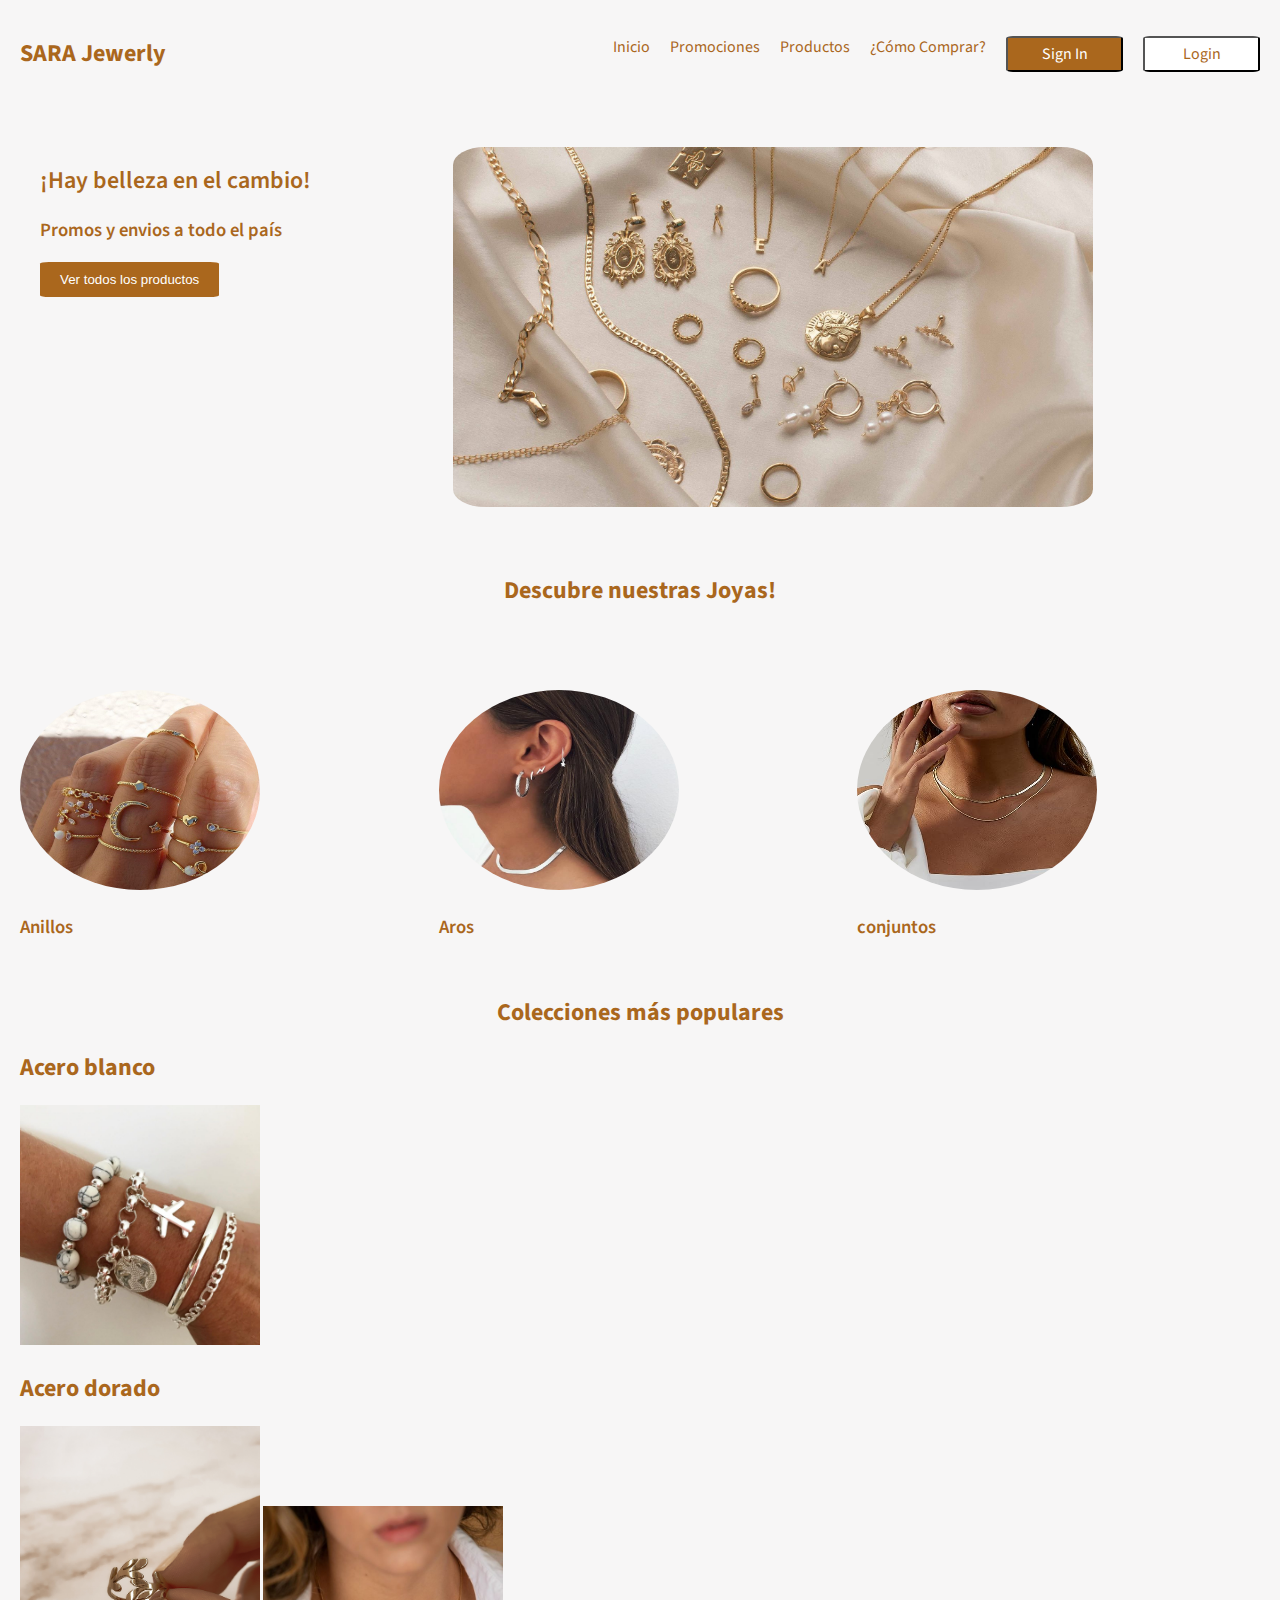
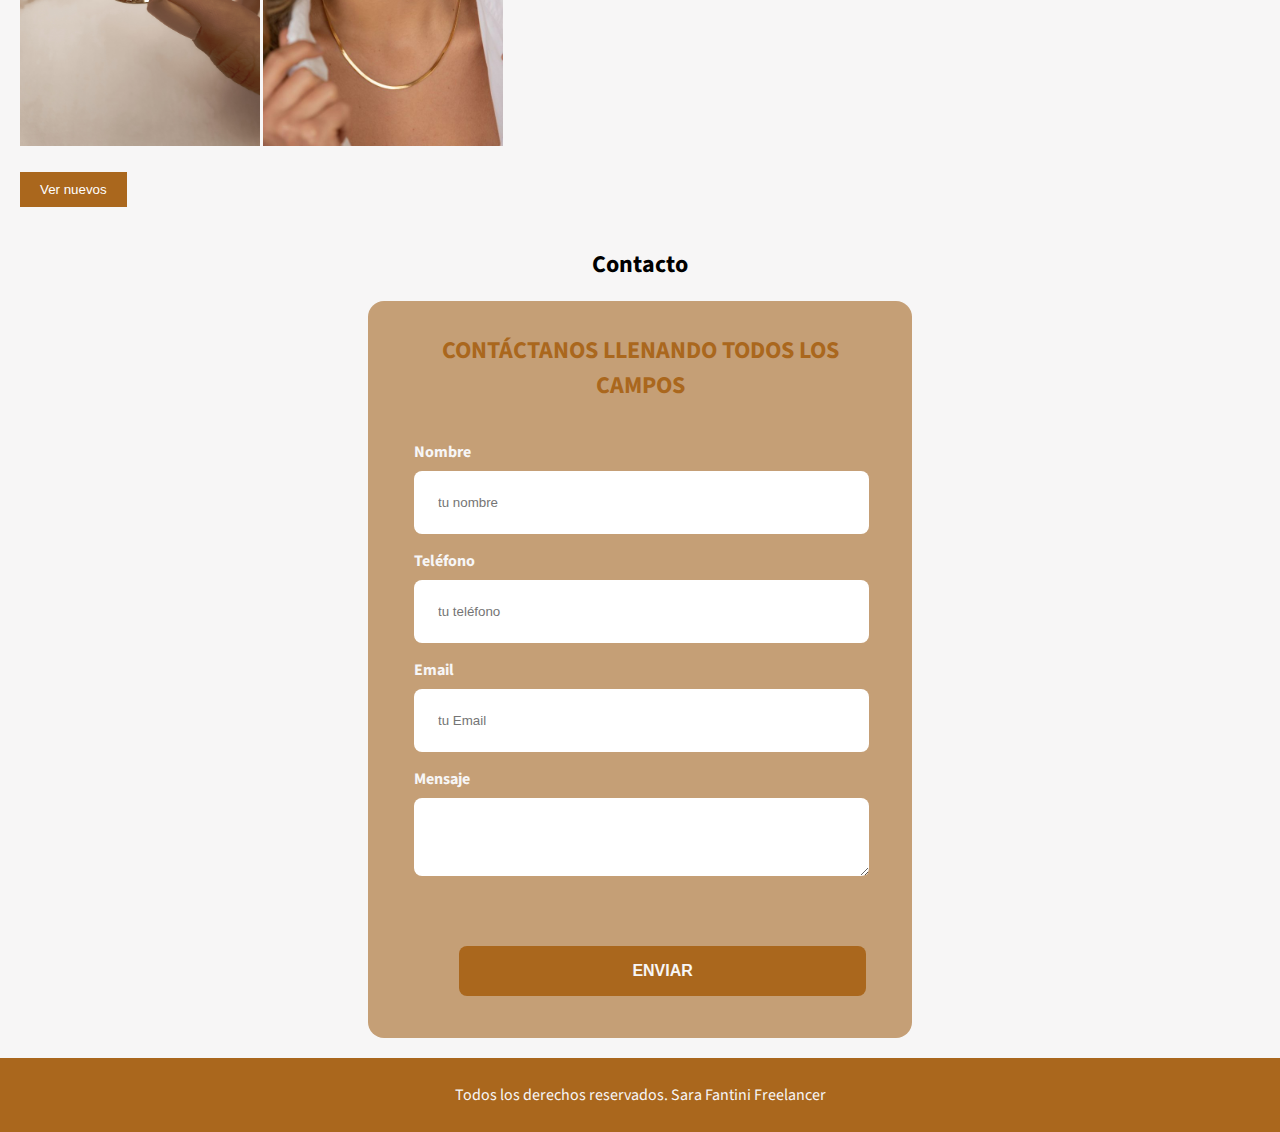
<file: index.html>
<!DOCTYPE html>
<html lang="es">
  <head>
    <meta charset="UTF-8" />
    <meta http-equiv="X-UA-Compatible" content="IE=edge" />
    <meta name="viewport" content="width=device-width, initial-scale=1.0" />
    <title>SARA Jewerly</title>
    <link rel="preload" href="css/stytles.css" as="style" />
    <link href="css/stytles.css" rel="stylesheet" />
  </head>

  <body>
    <header>
      <h1>SARA Jewerly</h1>
      <nav>
        <a href="#">Inicio</a>
        <a href="#">Promociones</a>
        <a href="#">Productos</a>
        <a href="#">¿Cómo Comprar?</a>

        <button class="button-Sign-In">Sign In</button>
        <button class="button-Login">Login</button>
      </nav>
    </header>

    <main>
      <div class="primera-seccion">
        <div class="belleza-cambios">
          <h1>¡Hay belleza en el cambio!</h1>

          <h3>Promos y envios a todo el país</h3>

          <button class="compras">Ver todos los productos</button>
        </div>

        <div class="img-belleza">
          <img src="img/imagen-portada.jpg" alt="" />
        </div>
      </div>

      <div class="nuestras-joyas">
        <h2>Descubre nuestras Joyas!</h2>

        <div class="joyas">
          <img src="img/anilloss.jpg" alt="" />
          <h3>Anillos</h3>
        </div>

        <div class="joyas">
          <img src="img/aros-segunda-seccion.jpg" alt="" />
          <h3>Aros</h3>
        </div>

        <div class="joyas">
          <img src="img/collares.jpg" alt="" />
          <h3>conjuntos</h3>
        </div>
      </div>

      <div class="colecciones">
        <h1>Colecciones más populares</h1>

        <div class="acero-Blanco">
          <h2>Acero blanco</h2>
          <img src="img/imagen-acero-blanco.jpg" alt="" />
        </div>

        <div class="acero-Dorado">
          <h2>Acero dorado</h2>
          <img src="img/img-acero-dorado1.jpg" alt="" />
          <img src="img/img-acero-dorado2.jpg" alt="" />
        </div>
      </div>

      <div>
        <button class="ver-nuevos">Ver nuevos</button>
      </div>

      <section>
        <h2>Contacto</h2>

        <form class="formulario">
          <fieldset>
            <legend>Contáctanos llenando todos los campos</legend>

          <div class="contenedor-campos">

            <div class="campo">
              <label class="campo">Nombre</label>
              <input class="input-text" type="text" placeholder="tu nombre" />
            </div>

            <div class="campo">
              <label>Teléfono</label>
              <input class="input-text" type="tel" placeholder="tu teléfono" />
            </div>

            <div class="campo">
              <label>Email</label>
              <input class="input-text" type="email" placeholder="tu Email" />
            </div>

            <div class="campo">
              <label>Mensaje</label>
              <textarea class="input-text"></textarea>
            </div>

          </div> <!--contenedor-campos-->

            <div class="enviar alinear-derecha flex">
              <input class="boton w-100" type="submit" value="Enviar">
            </div>
          </fieldset>
        </form>
      </section>

    </main>

    <footer>
      <p>Todos los derechos reservados. Sara Fantini Freelancer</p>
    </footer>
  </body>
</html>
</file>
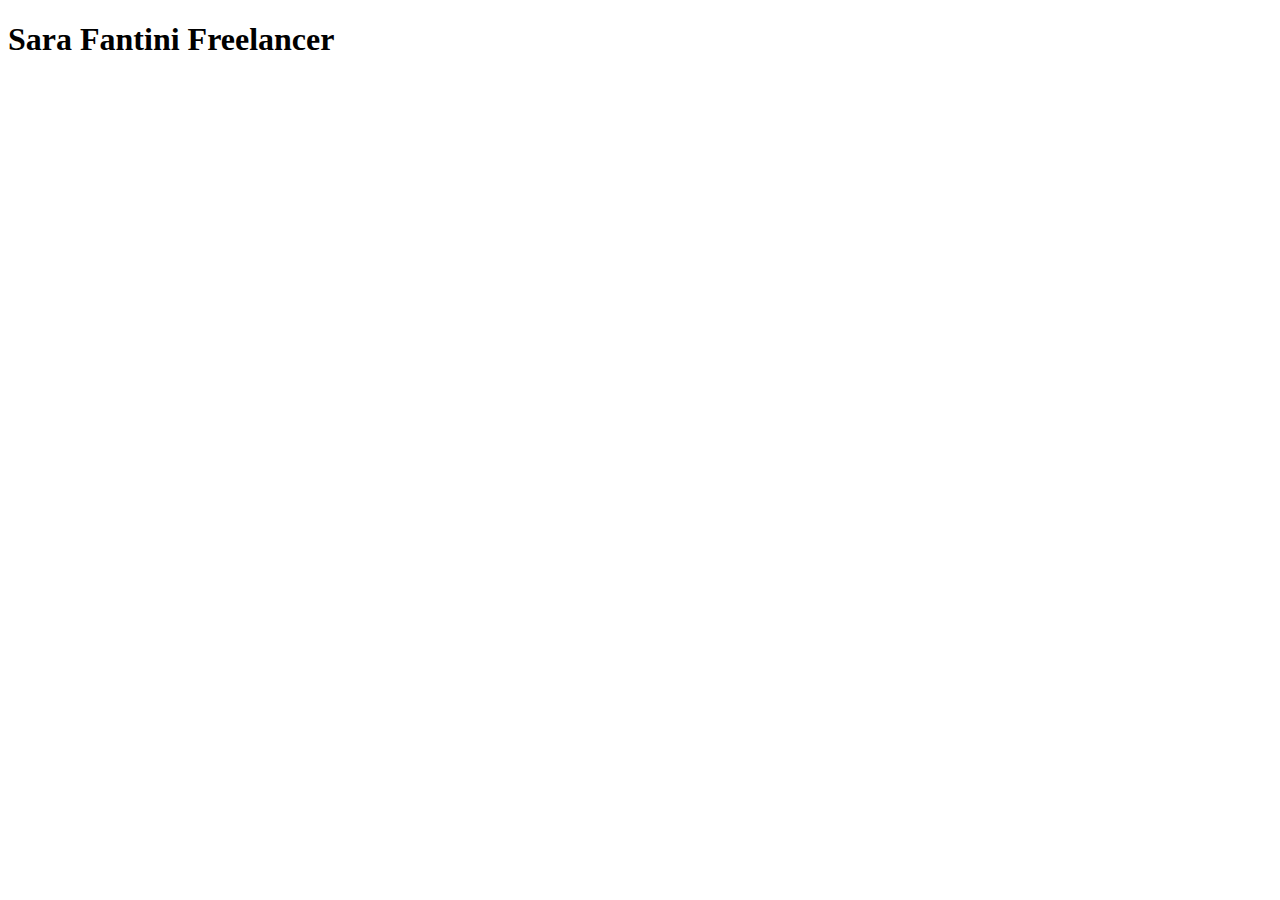
<file: nosotros.html>
<!DOCTYPE html>
<html lang="en">
<head>
    <meta charset="UTF-8">
    <meta http-equiv="X-UA-Compatible" content="IE=edge">
    <meta name="viewport" content="width=device-width, initial-scale=1.0">
    <title>Diseñadora ux/ui</title>
    <link rel="preload" href="css/stytles.css" as="style">
    <link href="css/stytles.css" rel="stylessheet">
</head>
<body>
    <header>
        <h1>Sara Fantini Freelancer</h1>
    </header>
</file>
<file: css/stytles.css>
@import url("https://fonts.googleapis.com/css2?family=Source+Sans+3:wght@300;400;500;600&display=swap");

/* Estilo general */
body {
  background-color: #f7f6f6;
  font-family: "Source Sans 3", sans-serif;
  margin: 0;
  padding: 0;
}

/* Encabezado */
header {
  display: flex;
  justify-content: space-between;
  align-items: center;
  padding: 20px;
  color: #aa671d;
  font-family: "Source Sans 3", sans-serif;
}


h1 {
  font-size: 24px;
}

nav {
  display: flex;
  gap: 20px;
}

nav a {
  color: #aa671d;
  text-decoration: none;
  font-family: "Source Sans 3", sans-serif;
}

/* utilidades */ 
.w-100{
  width: 100%;
}
.flex{
  display: flex;
}
.alinear-derecha {
  justify-content: flex-end;
}

/* Botones Sign In y Login */
.button-Login {
  background-color: white;
  color: #aa671d;
  font-family: "Source Sans 3", sans-serif;
  width: 117px;
  height: 36px;
  font-size: 16px;
  border-radius: 6%;
}

.button-Sign-In {
  background-color: #aa671d;
  color: white;
  font-family: "Source Sans 3", sans-serif;
  width: 117px;
  height: 36px;
  font-size: 16px;
  border-radius: 6%;
  cursor: pointer;
}

/* Main content */
main {
  display: grid;
  grid-template-rows: 1fr 1fr;
  gap: 20px;
  padding: 20px;
}

.primera-seccion {
  display: grid;
  grid-template-columns: 1fr 2fr;
  gap: 20px;
  padding: 20px;
}

.img-belleza img {
  width: 40rem;
  border-radius: 5%;
}

.belleza-cambios h1,
h3 {
  font-weight: 600;
  color: #aa671d;
}
.belleza-cambios button {
  background-color: #aa671d;
  border-radius: 5%;
  color: white;
}

.compras {
  background-color: #aa671d;
  color: #fff;
  border: none;
  padding: 10px 20px;
  cursor: pointer;
}

.nuestras-joyas {
  display: grid;
  grid-template-columns: repeat(3, 1fr);
  grid-template-rows: 100px 1fr;
  column-gap: 1rem;
  
}

.nuestras-joyas h2 {
  color: #aa671d;
  text-align: center;
  grid-column-start: 1;
  grid-column-end: 4;
  grid-row-start: 1;
  grid-row-end: 3;
}

.nuestras-joyas img {
  width: 300px;
  height: 200px;
  border-radius: 60%;
}

.joyas {
  justify-content: center;
}
.joyas img {
  width: 15rem;
}

.joyas h3 {
  color: #aa671d;
}

.colecciones {
  color: #aa671d;
}
.colecciones h1{
  text-align: center;
}

.acero-Blanco,
.acero-Dorado {
  color: #aa671d;
}

.acero-Blanco img,
.acero-Dorado img {
  width: 15rem;
}


.ver-nuevos {
  background-color: #aa671d;
  color: #fff;
  border: none;
  padding: 10px 20px;
  cursor: pointer;
}


/**contacto**/

section h2 {
  text-align: center;
}
.formulario {
  background-color: #c59f76;
  width: min( 30rem, 100% ); /**utilizar el valor mas pequeño**/
  margin: 0 auto;
  padding: 2rem;
  border-radius: 1rem;

}

.formulario fieldset {
  border: none;
}

.formulario legend {
  text-align: center;
  font-size: 1.5rem;
  text-transform: uppercase;
  font-weight: 700;
  margin-bottom: 2rem;
  color: #aa671d;
}

.contenedor-campos{

}

.campo{
  margin-bottom: 1rem;
  
}

.campo label {
  color: #f7f6f6;
  font-weight: bold;
  margin-bottom: .5rem;
  display: block;
}

.input-text {
  width: 90%;
  border: none;
  padding: 1.5rem;
  border-radius: .5rem;

}

.contacto h2{
  color: #aa671d;
}

.boton {
  background-color: #aa671d;
  color: #f7f6f6;
  padding: 1rem 3rem;
  margin-top: 3rem;
  font-size: 1rem;
  text-decoration: none;
  text-transform: uppercase;
  font-weight: bold;
  border-radius: .5rem;
  width: 90%;
  text-align: center;
  border: none;
}
/* Footer */
footer {
  color: #f7f6f6;
  background-color: #aa671d;
  text-align: center;
  padding: 10px;
}

/* Derechos reservados */
</file>
